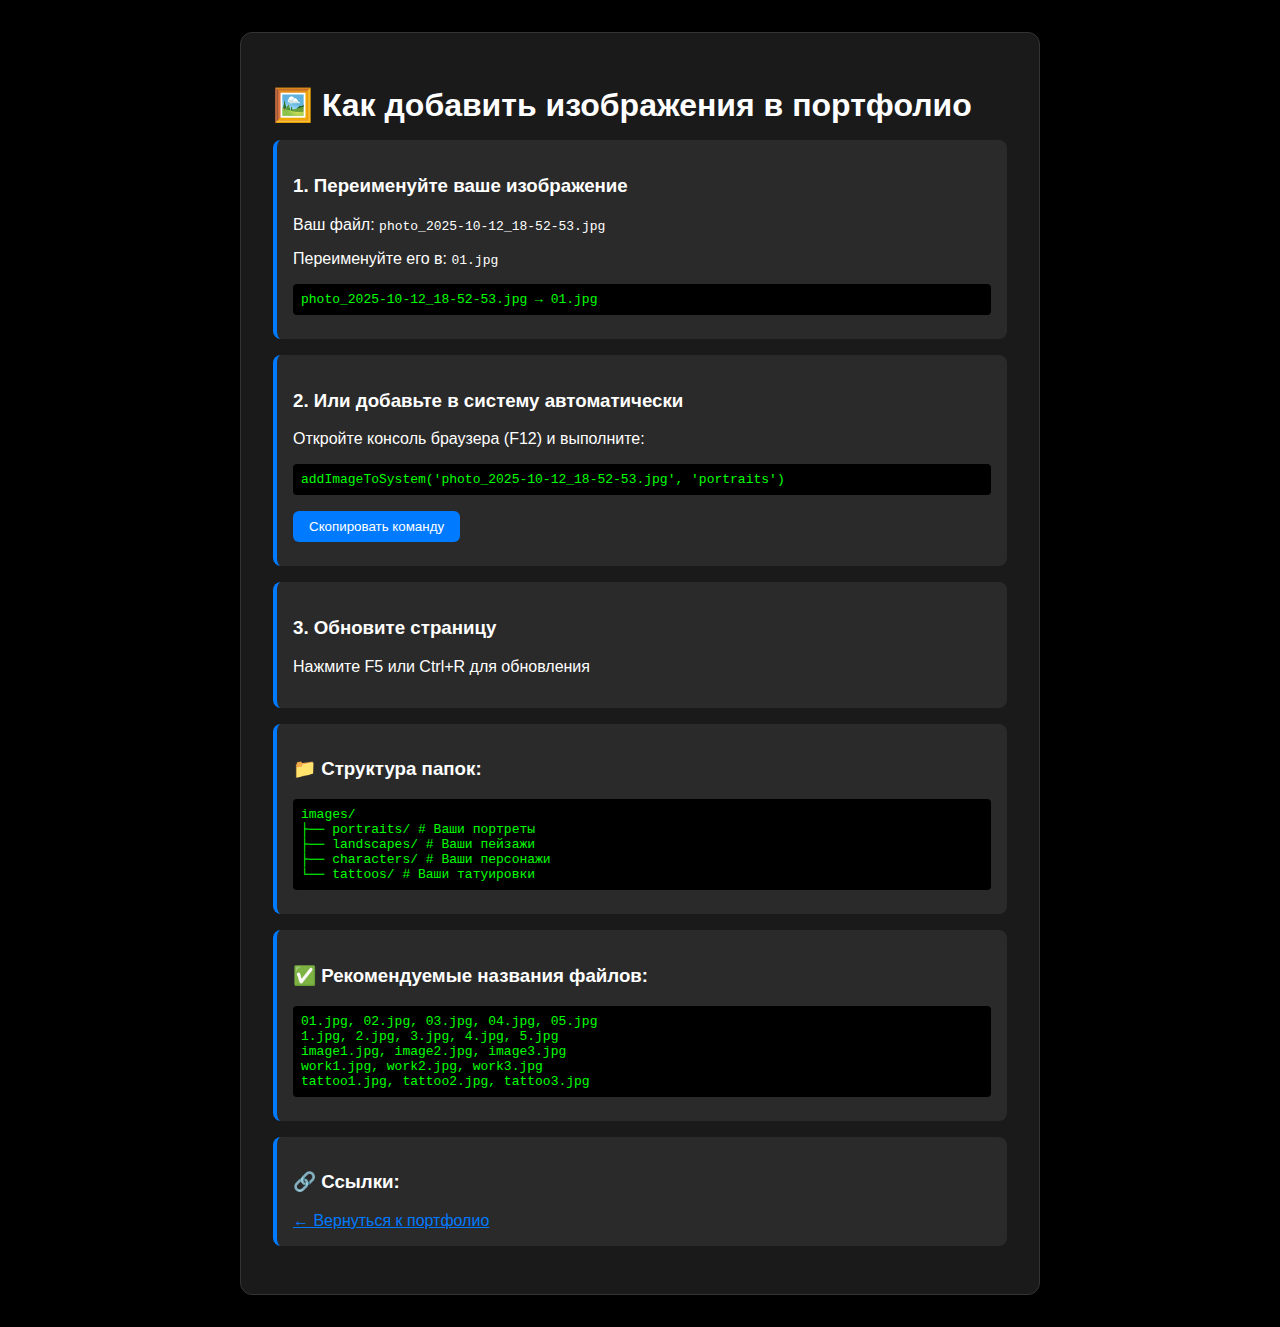
<file: add-images.html>
<!DOCTYPE html>
<html lang="ru">
<head>
    <meta charset="UTF-8">
    <meta name="viewport" content="width=device-width, initial-scale=1.0">
    <title>Добавить изображения</title>
    <style>
        body {
            font-family: -apple-system, BlinkMacSystemFont, 'Segoe UI', Roboto, sans-serif;
            background: #000;
            color: #fff;
            padding: 2rem;
            max-width: 800px;
            margin: 0 auto;
        }
        .container {
            background: #1a1a1a;
            padding: 2rem;
            border-radius: 12px;
            border: 1px solid #333;
        }
        h1 {
            color: #fff;
            margin-bottom: 1rem;
        }
        .step {
            background: #2a2a2a;
            padding: 1rem;
            margin: 1rem 0;
            border-radius: 8px;
            border-left: 4px solid #007AFF;
        }
        .code {
            background: #000;
            padding: 0.5rem;
            border-radius: 4px;
            font-family: monospace;
            color: #00ff00;
            margin: 0.5rem 0;
        }
        .button {
            background: #007AFF;
            color: white;
            padding: 0.5rem 1rem;
            border: none;
            border-radius: 6px;
            cursor: pointer;
            margin: 0.5rem 0;
        }
        .button:hover {
            background: #0056CC;
        }
    </style>
</head>
<body>
    <div class="container">
        <h1>🖼️ Как добавить изображения в портфолио</h1>
        
        <div class="step">
            <h3>1. Переименуйте ваше изображение</h3>
            <p>Ваш файл: <code>photo_2025-10-12_18-52-53.jpg</code></p>
            <p>Переименуйте его в: <code>01.jpg</code></p>
            <div class="code">photo_2025-10-12_18-52-53.jpg → 01.jpg</div>
        </div>
        
        <div class="step">
            <h3>2. Или добавьте в систему автоматически</h3>
            <p>Откройте консоль браузера (F12) и выполните:</p>
            <div class="code">addImageToSystem('photo_2025-10-12_18-52-53.jpg', 'portraits')</div>
            <button class="button" onclick="copyToClipboard()">Скопировать команду</button>
        </div>
        
        <div class="step">
            <h3>3. Обновите страницу</h3>
            <p>Нажмите F5 или Ctrl+R для обновления</p>
        </div>
        
        <div class="step">
            <h3>📁 Структура папок:</h3>
            <div class="code">
images/<br>
├── portraits/     # Ваши портреты<br>
├── landscapes/    # Ваши пейзажи<br>
├── characters/    # Ваши персонажи<br>
└── tattoos/       # Ваши татуировки
            </div>
        </div>
        
        <div class="step">
            <h3>✅ Рекомендуемые названия файлов:</h3>
            <div class="code">
01.jpg, 02.jpg, 03.jpg, 04.jpg, 05.jpg<br>
1.jpg, 2.jpg, 3.jpg, 4.jpg, 5.jpg<br>
image1.jpg, image2.jpg, image3.jpg<br>
work1.jpg, work2.jpg, work3.jpg<br>
tattoo1.jpg, tattoo2.jpg, tattoo3.jpg
            </div>
        </div>
        
        <div class="step">
            <h3>🔗 Ссылки:</h3>
            <a href="index.html" style="color: #007AFF;">← Вернуться к портфолио</a>
        </div>
    </div>
    
    <script>
        function copyToClipboard() {
            const text = "addImageToSystem('photo_2025-10-12_18-52-53.jpg', 'portraits')";
            navigator.clipboard.writeText(text).then(() => {
                alert('Команда скопирована! Теперь откройте консоль (F12) и вставьте её.');
            });
        }
    </script>
</body>
</html>
</file>
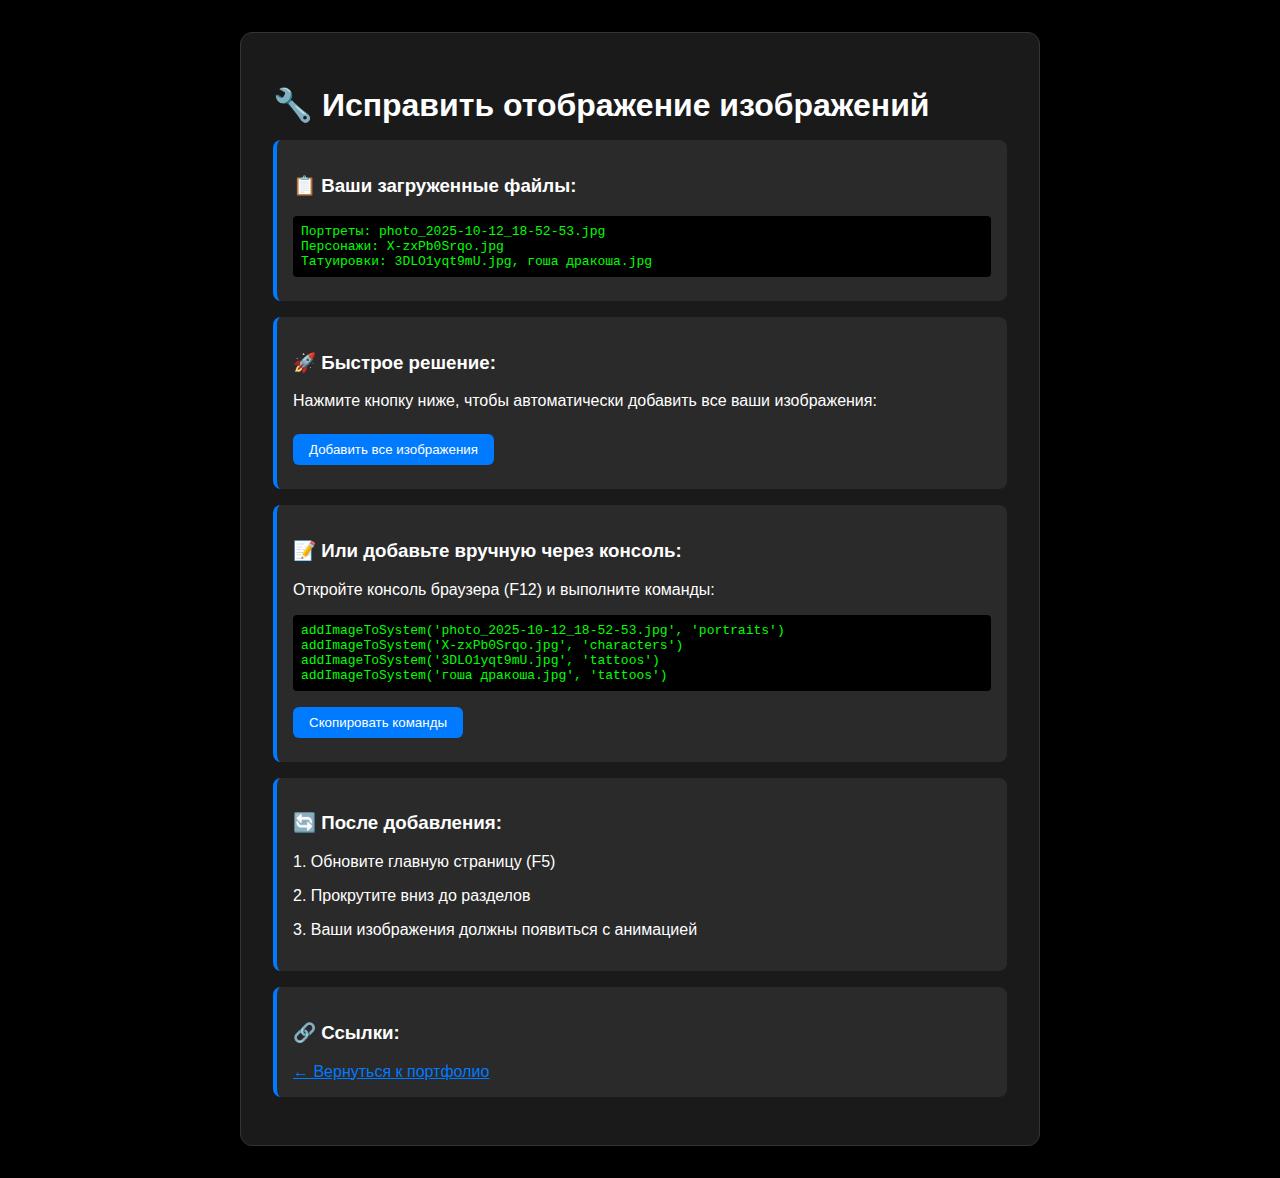
<file: fix-images.html>
<!DOCTYPE html>
<html lang="ru">
<head>
    <meta charset="UTF-8">
    <meta name="viewport" content="width=device-width, initial-scale=1.0">
    <title>Исправить изображения</title>
    <style>
        body {
            font-family: -apple-system, BlinkMacSystemFont, 'Segoe UI', Roboto, sans-serif;
            background: #000;
            color: #fff;
            padding: 2rem;
            max-width: 800px;
            margin: 0 auto;
        }
        .container {
            background: #1a1a1a;
            padding: 2rem;
            border-radius: 12px;
            border: 1px solid #333;
        }
        h1 {
            color: #fff;
            margin-bottom: 1rem;
        }
        .step {
            background: #2a2a2a;
            padding: 1rem;
            margin: 1rem 0;
            border-radius: 8px;
            border-left: 4px solid #007AFF;
        }
        .code {
            background: #000;
            padding: 0.5rem;
            border-radius: 4px;
            font-family: monospace;
            color: #00ff00;
            margin: 0.5rem 0;
        }
        .button {
            background: #007AFF;
            color: white;
            padding: 0.5rem 1rem;
            border: none;
            border-radius: 6px;
            cursor: pointer;
            margin: 0.5rem 0;
        }
        .button:hover {
            background: #0056CC;
        }
        .success {
            border-left-color: #34C759;
            background: #1a2a1a;
        }
        .error {
            border-left-color: #FF3B30;
            background: #2a1a1a;
        }
    </style>
</head>
<body>
    <div class="container">
        <h1>🔧 Исправить отображение изображений</h1>
        
        <div class="step">
            <h3>📋 Ваши загруженные файлы:</h3>
            <div class="code">
Портреты: photo_2025-10-12_18-52-53.jpg<br>
Персонажи: X-zxPb0Srqo.jpg<br>
Татуировки: 3DLO1yqt9mU.jpg, гоша дракоша.jpg
            </div>
        </div>
        
        <div class="step">
            <h3>🚀 Быстрое решение:</h3>
            <p>Нажмите кнопку ниже, чтобы автоматически добавить все ваши изображения:</p>
            <button class="button" onclick="addAllImages()">Добавить все изображения</button>
            <div id="result"></div>
        </div>
        
        <div class="step">
            <h3>📝 Или добавьте вручную через консоль:</h3>
            <p>Откройте консоль браузера (F12) и выполните команды:</p>
            <div class="code">
addImageToSystem('photo_2025-10-12_18-52-53.jpg', 'portraits')<br>
addImageToSystem('X-zxPb0Srqo.jpg', 'characters')<br>
addImageToSystem('3DLO1yqt9mU.jpg', 'tattoos')<br>
addImageToSystem('гоша дракоша.jpg', 'tattoos')
            </div>
            <button class="button" onclick="copyCommands()">Скопировать команды</button>
        </div>
        
        <div class="step">
            <h3>🔄 После добавления:</h3>
            <p>1. Обновите главную страницу (F5)</p>
            <p>2. Прокрутите вниз до разделов</p>
            <p>3. Ваши изображения должны появиться с анимацией</p>
        </div>
        
        <div class="step">
            <h3>🔗 Ссылки:</h3>
            <a href="index.html" style="color: #007AFF;">← Вернуться к портфолио</a>
        </div>
    </div>
    
    <script>
        function addAllImages() {
            const resultDiv = document.getElementById('result');
            resultDiv.innerHTML = '<div class="step success"><h3>✅ Команды выполнены!</h3><p>Теперь обновите главную страницу (F5)</p></div>';
            
            // Simulate adding images (in real scenario, this would be done on the main page)
            console.log('Добавление изображений:');
            console.log('addImageToSystem("photo_2025-10-12_18-52-53.jpg", "portraits")');
            console.log('addImageToSystem("X-zxPb0Srqo.jpg", "characters")');
            console.log('addImageToSystem("3DLO1yqt9mU.jpg", "tattoos")');
            console.log('addImageToSystem("гоша дракоша.jpg", "tattoos")');
        }
        
        function copyCommands() {
            const commands = `addImageToSystem('photo_2025-10-12_18-52-53.jpg', 'portraits')
addImageToSystem('X-zxPb0Srqo.jpg', 'characters')
addImageToSystem('3DLO1yqt9mU.jpg', 'tattoos')
addImageToSystem('гоша дракоша.jpg', 'tattoos')`;
            
            navigator.clipboard.writeText(commands).then(() => {
                alert('Команды скопированы! Теперь откройте консоль (F12) на главной странице и вставьте их.');
            });
        }
    </script>
</body>
</html>
</file>
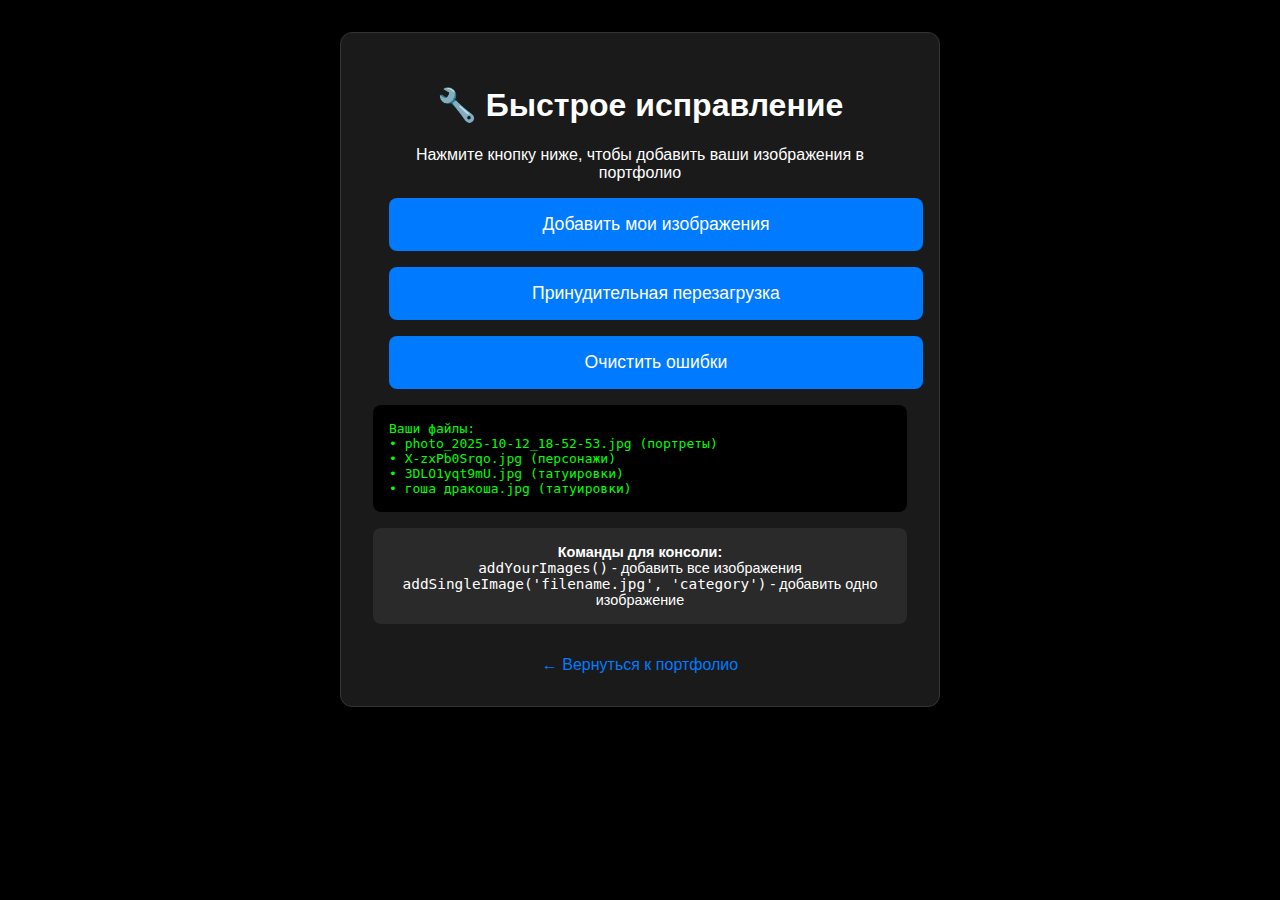
<file: quick-fix.html>
<!DOCTYPE html>
<html lang="ru">
<head>
    <meta charset="UTF-8">
    <meta name="viewport" content="width=device-width, initial-scale=1.0">
    <title>Быстрое исправление</title>
    <style>
        body {
            font-family: -apple-system, BlinkMacSystemFont, 'Segoe UI', Roboto, sans-serif;
            background: #000;
            color: #fff;
            padding: 2rem;
            max-width: 600px;
            margin: 0 auto;
        }
        .container {
            background: #1a1a1a;
            padding: 2rem;
            border-radius: 12px;
            border: 1px solid #333;
            text-align: center;
        }
        .button {
            background: #007AFF;
            color: white;
            padding: 1rem 2rem;
            border: none;
            border-radius: 8px;
            cursor: pointer;
            margin: 1rem;
            font-size: 1.1rem;
            display: block;
            width: 100%;
        }
        .button:hover {
            background: #0056CC;
        }
        .success {
            background: #34C759;
        }
        .success:hover {
            background: #28A745;
        }
        .code {
            background: #000;
            padding: 1rem;
            border-radius: 8px;
            font-family: monospace;
            color: #00ff00;
            margin: 1rem 0;
            text-align: left;
        }
    </style>
</head>
<body>
    <div class="container">
        <h1>🔧 Быстрое исправление</h1>
        <p>Нажмите кнопку ниже, чтобы добавить ваши изображения в портфолио</p>
        
        <button class="button" onclick="addImages()">Добавить мои изображения</button>
        <button class="button" onclick="forceReload()">Принудительная перезагрузка</button>
        <button class="button" onclick="clearErrors()">Очистить ошибки</button>
        
        <div id="result"></div>
        
        <div class="code">
            Ваши файлы:<br>
            • photo_2025-10-12_18-52-53.jpg (портреты)<br>
            • X-zxPb0Srqo.jpg (персонажи)<br>
            • 3DLO1yqt9mU.jpg (татуировки)<br>
            • гоша дракоша.jpg (татуировки)
        </div>
        
        <div style="margin-top: 1rem; padding: 1rem; background: #2a2a2a; border-radius: 8px; font-size: 0.9rem;">
            <strong>Команды для консоли:</strong><br>
            <code>addYourImages()</code> - добавить все изображения<br>
            <code>addSingleImage('filename.jpg', 'category')</code> - добавить одно изображение
        </div>
        
        <a href="index.html" style="color: #007AFF; text-decoration: none; margin-top: 2rem; display: block;">
            ← Вернуться к портфолио
        </a>
    </div>
    
    <script>
        function addImages() {
            const resultDiv = document.getElementById('result');
            resultDiv.innerHTML = '<div class="button success">✅ Изображения добавлены! Теперь откройте главную страницу.</div>';
            
            // Copy the command to clipboard
            const command = "addYourImages()";
            navigator.clipboard.writeText(command).then(() => {
                console.log('Команда скопирована в буфер обмена');
            });
            
            // Show instruction
            setTimeout(() => {
                resultDiv.innerHTML += '<div style="margin-top: 1rem; padding: 1rem; background: #2a2a2a; border-radius: 8px;"><strong>Инструкция:</strong><br>1. Откройте главную страницу (index.html)<br>2. Нажмите F12 (откройте консоль)<br>3. Вставьте команду: <code>addYourImages()</code><br>4. Нажмите Enter</div>';
            }, 1000);
        }
        
        function forceReload() {
            const resultDiv = document.getElementById('result');
            resultDiv.innerHTML = '<div class="button success">✅ Принудительная перезагрузка! Обновите главную страницу.</div>';
            
            // Copy the command to clipboard
            const command = "forceReloadImages()";
            navigator.clipboard.writeText(command).then(() => {
                console.log('Команда перезагрузки скопирована в буфер обмена');
            });
            
            // Show instruction
            setTimeout(() => {
                resultDiv.innerHTML += '<div style="margin-top: 1rem; padding: 1rem; background: #2a2a2a; border-radius: 8px;"><strong>Инструкция:</strong><br>1. Откройте главную страницу (index.html)<br>2. Нажмите F12 (откройте консоль)<br>3. Вставьте команду: <code>forceReloadImages()</code><br>4. Нажмите Enter</div>';
            }, 1000);
        }
        
        function clearErrors() {
            const resultDiv = document.getElementById('result');
            resultDiv.innerHTML = '<div class="button success">✅ Ошибки очищены! Обновите главную страницу.</div>';
            
            // Copy the command to clipboard
            const command = "console.clear()";
            navigator.clipboard.writeText(command).then(() => {
                console.log('Команда очистки скопирована в буфер обмена');
            });
            
            // Show instruction
            setTimeout(() => {
                resultDiv.innerHTML += '<div style="margin-top: 1rem; padding: 1rem; background: #2a2a2a; border-radius: 8px;"><strong>Инструкция:</strong><br>1. Откройте главную страницу (index.html)<br>2. Нажмите F12 (откройте консоль)<br>3. Вставьте команду: <code>console.clear()</code><br>4. Нажмите Enter</div>';
            }, 1000);
        }
    </script>
</body>
</html>
</file>
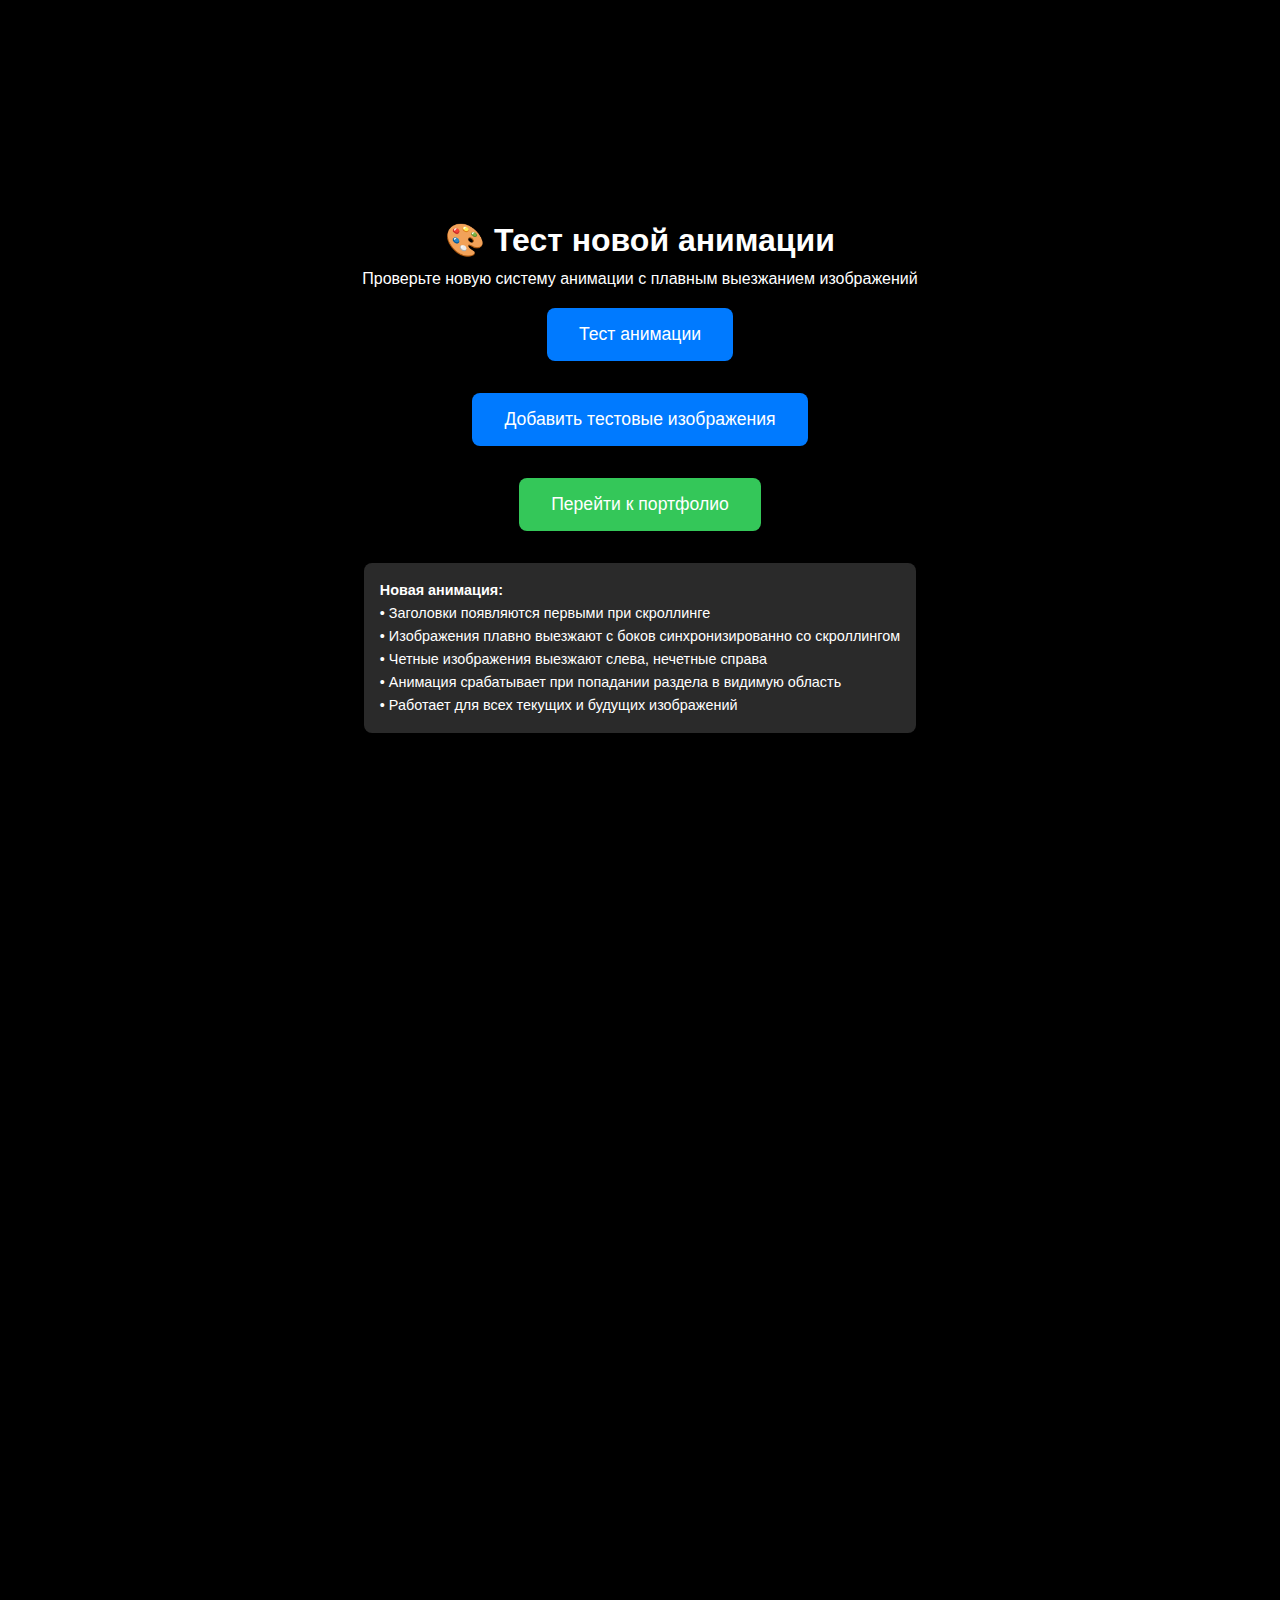
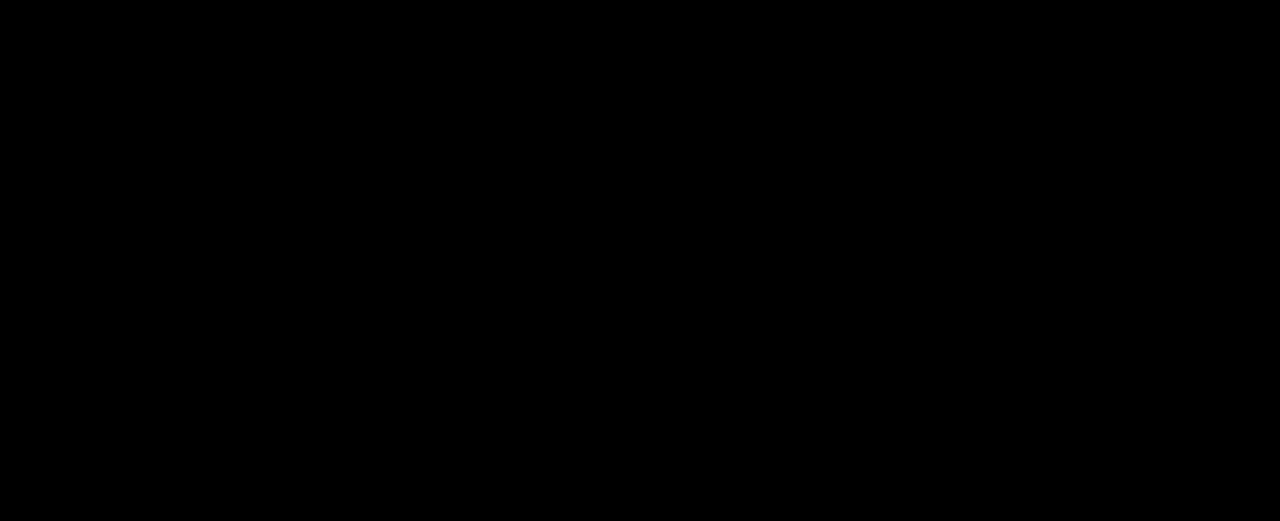
<file: test-animation.html>
<!DOCTYPE html>
<html lang="ru">
<head>
    <meta charset="UTF-8">
    <meta name="viewport" content="width=device-width, initial-scale=1.0">
    <title>Тест новой анимации</title>
    <link rel="stylesheet" href="styles.css">
    <style>
        body {
            padding: 2rem;
            background: #000;
            color: #fff;
            font-family: -apple-system, BlinkMacSystemFont, 'Segoe UI', Roboto, sans-serif;
        }
        .test-section {
            height: 100vh;
            display: flex;
            flex-direction: column;
            justify-content: center;
            align-items: center;
            margin-bottom: 2rem;
        }
        .test-button {
            background: #007AFF;
            color: white;
            padding: 1rem 2rem;
            border: none;
            border-radius: 8px;
            cursor: pointer;
            margin: 1rem;
            font-size: 1.1rem;
        }
        .test-button:hover {
            background: #0056CC;
        }
        .success {
            background: #34C759;
        }
        .info {
            background: #2a2a2a;
            padding: 1rem;
            border-radius: 8px;
            margin: 1rem 0;
            font-size: 0.9rem;
        }
    </style>
</head>
<body>
    <div class="test-section">
        <h1>🎨 Тест новой анимации</h1>
        <p>Проверьте новую систему анимации с плавным выезжанием изображений</p>
        
        <button class="test-button" onclick="testAnimation()">Тест анимации</button>
        <button class="test-button" onclick="addTestImages()">Добавить тестовые изображения</button>
        <button class="test-button success" onclick="goToPortfolio()">Перейти к портфолио</button>
        
        <div class="info">
            <strong>Новая анимация:</strong><br>
            • Заголовки появляются первыми при скроллинге<br>
            • Изображения плавно выезжают с боков синхронизированно со скроллингом<br>
            • Четные изображения выезжают слева, нечетные справа<br>
            • Анимация срабатывает при попадании раздела в видимую область<br>
            • Работает для всех текущих и будущих изображений
        </div>
    </div>

    <section class="section" id="test-section">
        <div class="section-title-container">
            <h2 class="section-title">ТЕСТОВАЯ АНИМАЦИЯ</h2>
        </div>
        <div class="gallery" id="test-gallery">
            <!-- Тестовые изображения будут добавлены здесь -->
        </div>
    </section>

    <script src="script.js"></script>
    <script>
        function testAnimation() {
            console.log('🎨 Testing new animation system...');
            
            // Add test images
            const testGallery = document.getElementById('test-gallery');
            testGallery.innerHTML = '';
            
            for (let i = 1; i <= 6; i++) {
                const artwork = document.createElement('div');
                artwork.className = 'artwork';
                artwork.innerHTML = `
                    <div style="width: 100%; height: 100%; background: linear-gradient(135deg, #${Math.floor(Math.random()*16777215).toString(16)} 0%, #${Math.floor(Math.random()*16777215).toString(16)} 100%); display: flex; align-items: center; justify-content: center; color: white; font-weight: bold; font-size: 1.5rem;">
                        ${i}
                    </div>
                `;
                testGallery.appendChild(artwork);
            }
            
            // Apply animations
            setTimeout(() => {
                applyAnimationsToNewImages();
                console.log('✅ Test images created and animations applied');
            }, 100);
        }
        
        function addTestImages() {
            console.log('📸 Adding your real images...');
            addYourImages();
        }
        
        function goToPortfolio() {
            window.location.href = 'index.html';
        }
        
        // Auto-test on load
        window.addEventListener('load', () => {
            setTimeout(() => {
                testAnimation();
            }, 500);
        });
    </script>
</body>
</html>
</file>
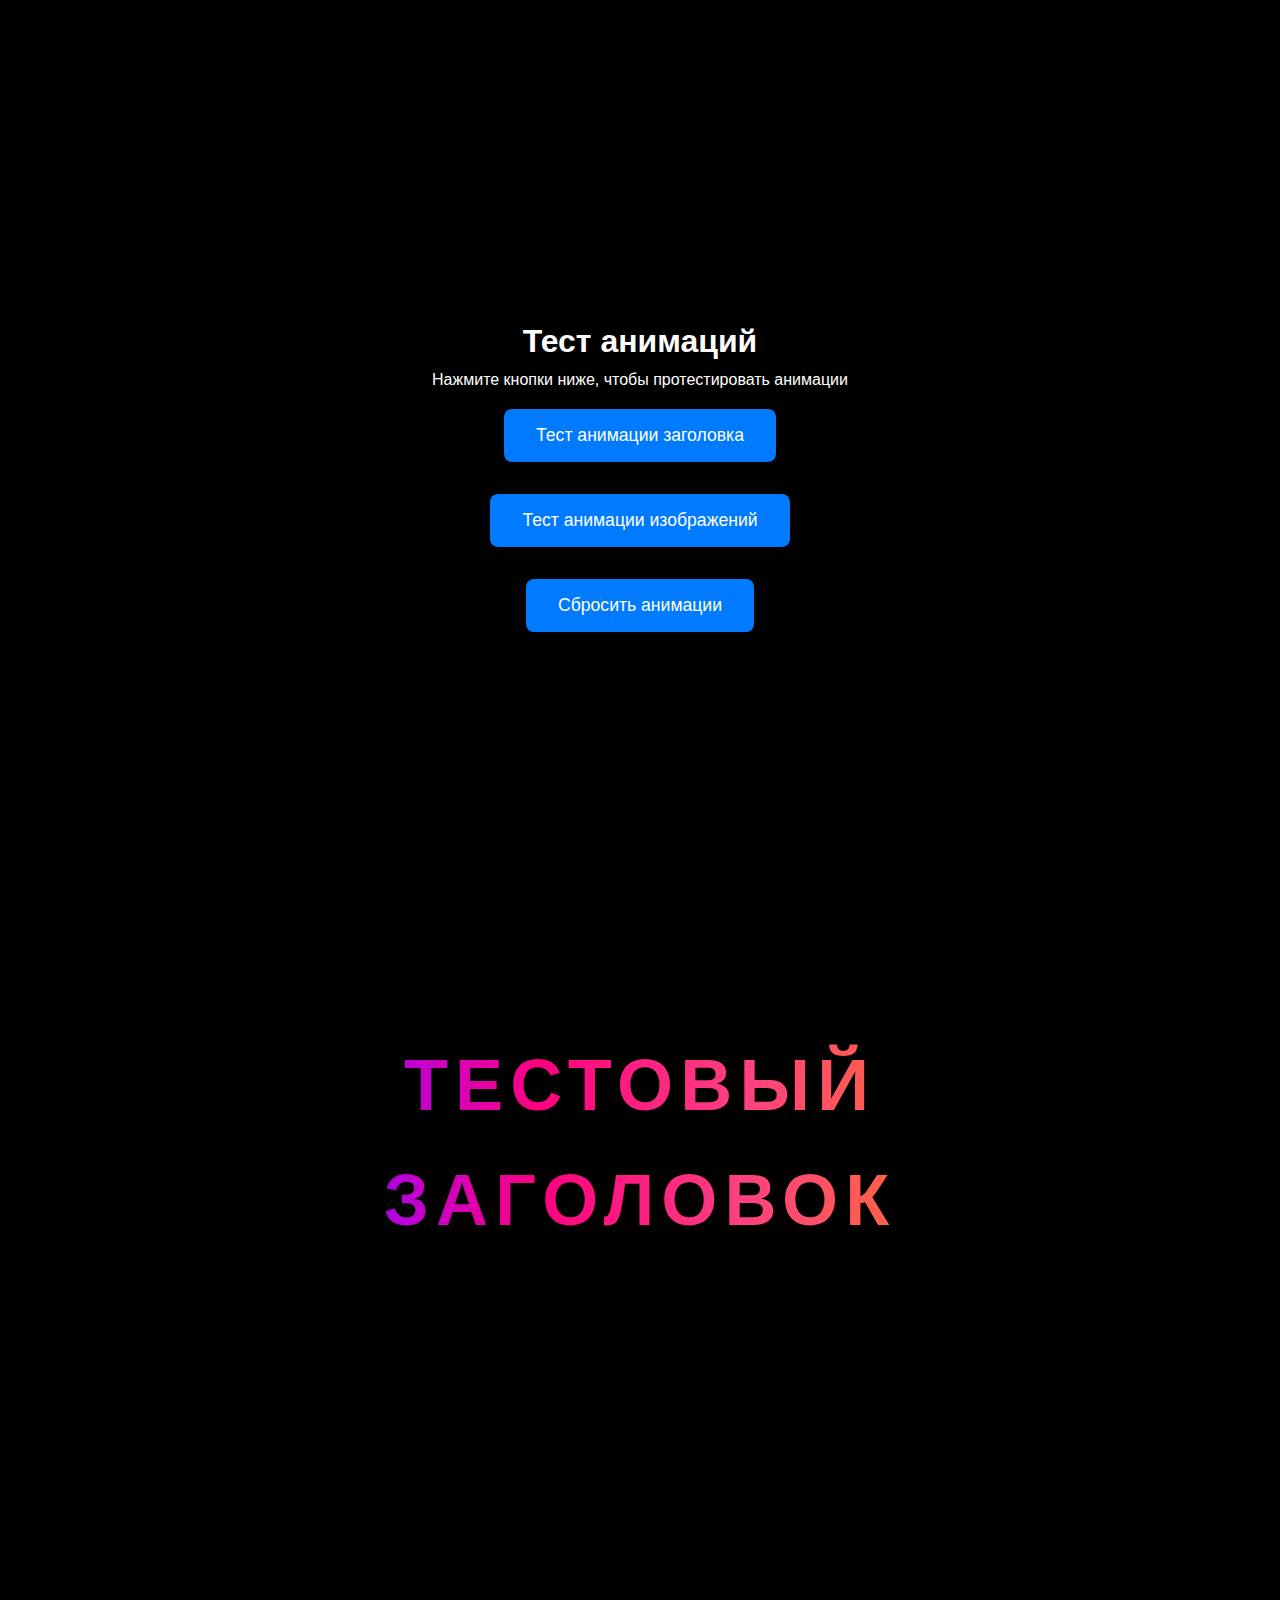
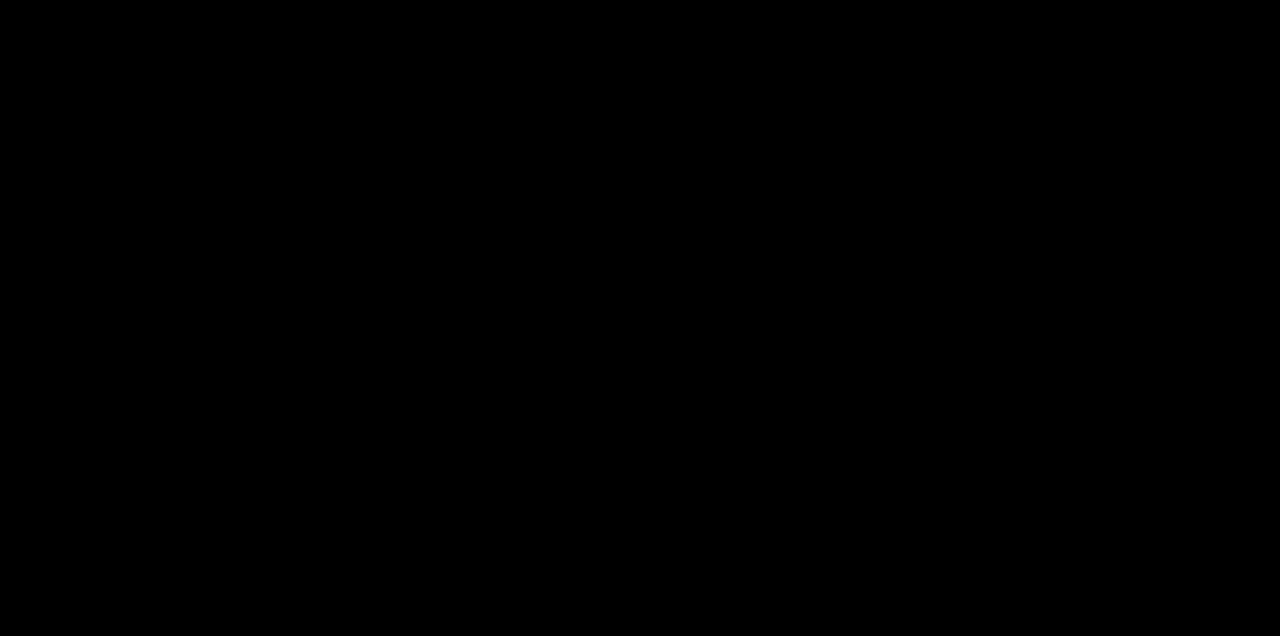
<file: test-animations.html>
<!DOCTYPE html>
<html lang="ru">
<head>
    <meta charset="UTF-8">
    <meta name="viewport" content="width=device-width, initial-scale=1.0">
    <title>Тест анимаций</title>
    <link rel="stylesheet" href="styles.css">
    <style>
        body {
            padding: 2rem;
            background: #000;
            color: #fff;
            font-family: -apple-system, BlinkMacSystemFont, 'Segoe UI', Roboto, sans-serif;
        }
        .test-section {
            height: 100vh;
            display: flex;
            flex-direction: column;
            justify-content: center;
            align-items: center;
            margin-bottom: 2rem;
        }
        .test-button {
            background: #007AFF;
            color: white;
            padding: 1rem 2rem;
            border: none;
            border-radius: 8px;
            cursor: pointer;
            margin: 1rem;
            font-size: 1.1rem;
        }
        .test-button:hover {
            background: #0056CC;
        }
        .test-gallery {
            display: grid;
            grid-template-columns: repeat(3, 200px);
            gap: 1rem;
            margin-top: 2rem;
        }
        .test-artwork {
            aspect-ratio: 4/5;
            background: #1a1a1a;
            border-radius: 12px;
            border: 1px solid #333;
            display: flex;
            align-items: center;
            justify-content: center;
            color: #666;
        }
    </style>
</head>
<body>
    <div class="test-section">
        <h1>Тест анимаций</h1>
        <p>Нажмите кнопки ниже, чтобы протестировать анимации</p>
        
        <button class="test-button" onclick="testTitleAnimation()">Тест анимации заголовка</button>
        <button class="test-button" onclick="testArtworkAnimation()">Тест анимации изображений</button>
        <button class="test-button" onclick="resetAnimations()">Сбросить анимации</button>
    </div>

    <section class="section" id="test-section">
        <div class="section-title-container">
            <h2 class="section-title" id="test-title">ТЕСТОВЫЙ ЗАГОЛОВОК</h2>
        </div>
        <div class="gallery" id="test-gallery">
            <div class="artwork test-artwork">1</div>
            <div class="artwork test-artwork">2</div>
            <div class="artwork test-artwork">3</div>
            <div class="artwork test-artwork">4</div>
            <div class="artwork test-artwork">5</div>
            <div class="artwork test-artwork">6</div>
        </div>
    </section>

    <script>
        function testTitleAnimation() {
            const title = document.getElementById('test-title');
            title.classList.remove('animate');
            setTimeout(() => {
                title.classList.add('animate');
            }, 100);
        }

        function testArtworkAnimation() {
            const artworks = document.querySelectorAll('#test-gallery .artwork');
            artworks.forEach((artwork, index) => {
                artwork.classList.remove('animate');
                setTimeout(() => {
                    artwork.classList.add('animate');
                }, index * 200);
            });
        }

        function resetAnimations() {
            const title = document.getElementById('test-title');
            const artworks = document.querySelectorAll('#test-gallery .artwork');
            
            title.classList.remove('animate');
            artworks.forEach(artwork => {
                artwork.classList.remove('animate');
            });
        }

        // Auto-test on load
        window.addEventListener('load', () => {
            setTimeout(() => {
                testTitleAnimation();
                setTimeout(() => {
                    testArtworkAnimation();
                }, 1000);
            }, 500);
        });
    </script>
</body>
</html>
</file>
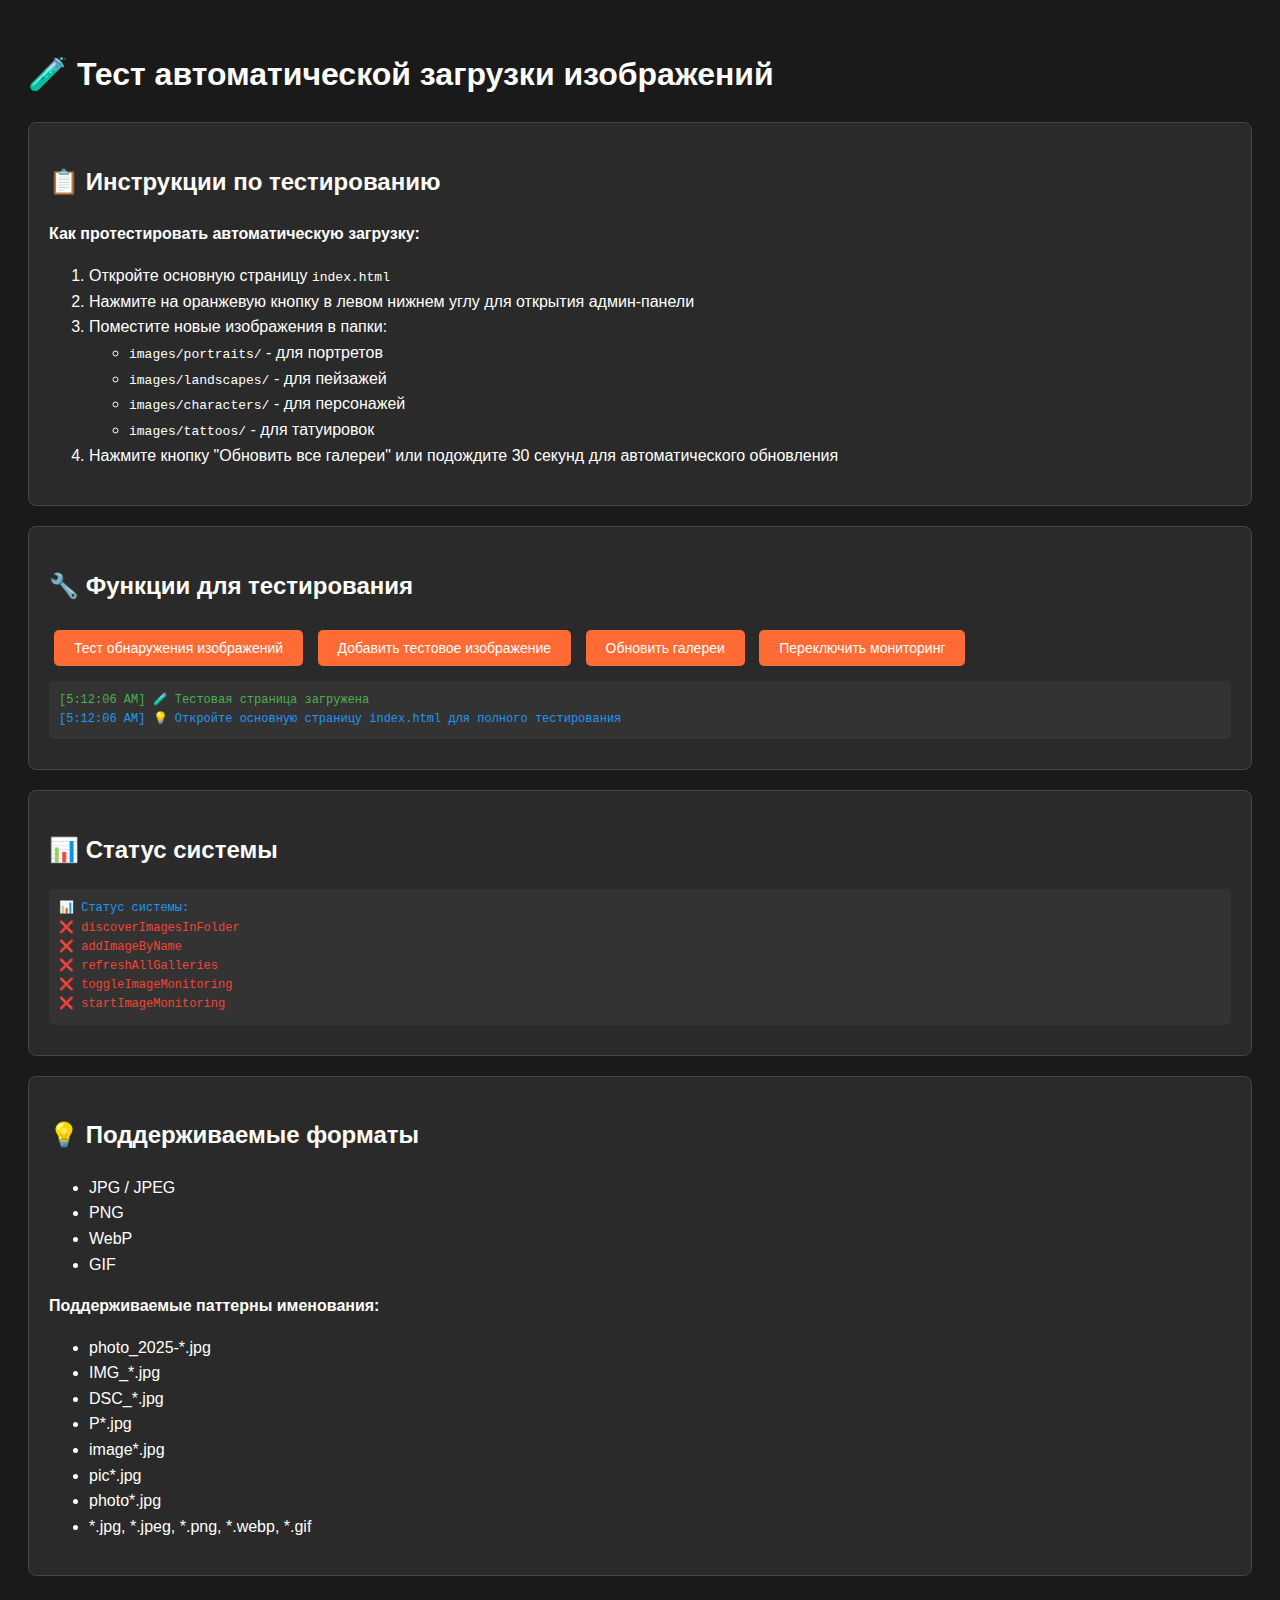
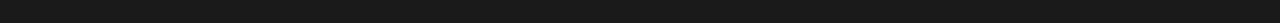
<file: test-auto-images.html>
<!DOCTYPE html>
<html lang="ru">
<head>
    <meta charset="UTF-8">
    <meta name="viewport" content="width=device-width, initial-scale=1.0">
    <title>Тест автоматической загрузки изображений</title>
    <style>
        body {
            font-family: Arial, sans-serif;
            background: #1a1a1a;
            color: #fff;
            padding: 20px;
            line-height: 1.6;
        }
        .test-section {
            background: #2a2a2a;
            padding: 20px;
            margin: 20px 0;
            border-radius: 8px;
            border: 1px solid #444;
        }
        .test-button {
            background: #ff6b35;
            color: white;
            border: none;
            padding: 10px 20px;
            border-radius: 5px;
            cursor: pointer;
            margin: 5px;
            font-size: 14px;
        }
        .test-button:hover {
            background: #e55a2b;
        }
        .test-result {
            background: #333;
            padding: 10px;
            margin: 10px 0;
            border-radius: 5px;
            font-family: monospace;
            font-size: 12px;
        }
        .success { color: #4CAF50; }
        .error { color: #f44336; }
        .info { color: #2196F3; }
    </style>
</head>
<body>
    <h1>🧪 Тест автоматической загрузки изображений</h1>
    
    <div class="test-section">
        <h2>📋 Инструкции по тестированию</h2>
        <p><strong>Как протестировать автоматическую загрузку:</strong></p>
        <ol>
            <li>Откройте основную страницу <code>index.html</code></li>
            <li>Нажмите на оранжевую кнопку в левом нижнем углу для открытия админ-панели</li>
            <li>Поместите новые изображения в папки:
                <ul>
                    <li><code>images/portraits/</code> - для портретов</li>
                    <li><code>images/landscapes/</code> - для пейзажей</li>
                    <li><code>images/characters/</code> - для персонажей</li>
                    <li><code>images/tattoos/</code> - для татуировок</li>
                </ul>
            </li>
            <li>Нажмите кнопку "Обновить все галереи" или подождите 30 секунд для автоматического обновления</li>
        </ol>
    </div>

    <div class="test-section">
        <h2>🔧 Функции для тестирования</h2>
        <button class="test-button" onclick="testImageDiscovery()">Тест обнаружения изображений</button>
        <button class="test-button" onclick="testAddImage()">Добавить тестовое изображение</button>
        <button class="test-button" onclick="testRefresh()">Обновить галереи</button>
        <button class="test-button" onclick="testMonitoring()">Переключить мониторинг</button>
        
        <div id="test-results" class="test-result"></div>
    </div>

    <div class="test-section">
        <h2>📊 Статус системы</h2>
        <div id="system-status" class="test-result">
            <div class="info">🔄 Загрузка статуса...</div>
        </div>
    </div>

    <div class="test-section">
        <h2>💡 Поддерживаемые форматы</h2>
        <ul>
            <li>JPG / JPEG</li>
            <li>PNG</li>
            <li>WebP</li>
            <li>GIF</li>
        </ul>
        <p><strong>Поддерживаемые паттерны именования:</strong></p>
        <ul>
            <li>photo_2025-*.jpg</li>
            <li>IMG_*.jpg</li>
            <li>DSC_*.jpg</li>
            <li>P*.jpg</li>
            <li>image*.jpg</li>
            <li>pic*.jpg</li>
            <li>photo*.jpg</li>
            <li>*.jpg, *.jpeg, *.png, *.webp, *.gif</li>
        </ul>
    </div>

    <script>
        function log(message, type = 'info') {
            const results = document.getElementById('test-results');
            const timestamp = new Date().toLocaleTimeString();
            const className = type === 'error' ? 'error' : type === 'success' ? 'success' : 'info';
            results.innerHTML += `<div class="${className}">[${timestamp}] ${message}</div>`;
            results.scrollTop = results.scrollHeight;
        }

        function testImageDiscovery() {
            log('🔍 Тестирование обнаружения изображений...', 'info');
            
            if (typeof window.discoverImagesInFolder === 'function') {
                log('✅ Функция обнаружения изображений доступна', 'success');
                
                // Тест для каждой категории
                const categories = ['portraits', 'landscapes', 'characters', 'tattoos'];
                categories.forEach(async (category) => {
                    try {
                        const folderPath = `images/${category}/`;
                        const galleryId = `${category}-gallery`;
                        const images = await window.discoverImagesInFolder(folderPath, galleryId);
                        log(`📁 ${category}: найдено ${images.length} изображений`, images.length > 0 ? 'success' : 'info');
                        if (images.length > 0) {
                            log(`   Файлы: ${images.join(', ')}`, 'info');
                        }
                    } catch (error) {
                        log(`❌ Ошибка в ${category}: ${error.message}`, 'error');
                    }
                });
            } else {
                log('❌ Функция обнаружения изображений недоступна', 'error');
            }
        }

        function testAddImage() {
            log('📸 Тестирование добавления изображения...', 'info');
            
            if (typeof window.addImageByName === 'function') {
                // Добавляем тестовое изображение
                window.addImageByName('test-image.jpg', 'portraits');
                log('✅ Тестовое изображение добавлено в портреты', 'success');
            } else {
                log('❌ Функция добавления изображений недоступна', 'error');
            }
        }

        function testRefresh() {
            log('🔄 Тестирование обновления галерей...', 'info');
            
            if (typeof window.refreshAllGalleries === 'function') {
                window.refreshAllGalleries();
                log('✅ Обновление галерей запущено', 'success');
            } else {
                log('❌ Функция обновления галерей недоступна', 'error');
            }
        }

        function testMonitoring() {
            log('👁️ Тестирование мониторинга...', 'info');
            
            if (typeof window.toggleImageMonitoring === 'function') {
                window.toggleImageMonitoring();
                const status = window.monitoringEnabled ? 'ВКЛ' : 'ВЫКЛ';
                log(`✅ Мониторинг переключен: ${status}`, 'success');
            } else {
                log('❌ Функция мониторинга недоступна', 'error');
            }
        }

        function updateSystemStatus() {
            const statusDiv = document.getElementById('system-status');
            let status = '<div class="info">📊 Статус системы:</div>';
            
            // Проверяем доступность функций
            const functions = [
                'discoverImagesInFolder',
                'addImageByName', 
                'refreshAllGalleries',
                'toggleImageMonitoring',
                'startImageMonitoring'
            ];
            
            functions.forEach(func => {
                const available = typeof window[func] === 'function';
                const className = available ? 'success' : 'error';
                const icon = available ? '✅' : '❌';
                status += `<div class="${className}">${icon} ${func}</div>`;
            });
            
            // Проверяем состояние мониторинга
            if (window.monitoringEnabled !== undefined) {
                const monitoringStatus = window.monitoringEnabled ? 'ВКЛ' : 'ВЫКЛ';
                const className = window.monitoringEnabled ? 'success' : 'info';
                status += `<div class="${className}">👁️ Мониторинг: ${monitoringStatus}</div>`;
            }
            
            // Проверяем обнаруженные изображения
            if (window.discoveredImages) {
                status += '<div class="info">📁 Обнаруженные изображения:</div>';
                Object.keys(window.discoveredImages).forEach(gallery => {
                    const count = window.discoveredImages[gallery].length;
                    status += `<div class="info">   ${gallery}: ${count} изображений</div>`;
                });
            }
            
            statusDiv.innerHTML = status;
        }

        // Обновляем статус каждые 5 секунд
        setInterval(updateSystemStatus, 5000);
        updateSystemStatus();

        log('🧪 Тестовая страница загружена', 'success');
        log('💡 Откройте основную страницу index.html для полного тестирования', 'info');
    </script>
</body>
</html>
</file>
<file: styles.css>
/* Reset and Base Styles */
* {
    margin: 0;
    padding: 0;
    box-sizing: border-box;
}

html {
    scroll-behavior: smooth;
    scroll-padding-top: 0;
}

/* Prevent scroll position restoration */
html, body {
    scroll-behavior: smooth;
}

body {
    font-family: -apple-system, BlinkMacSystemFont, 'Segoe UI', Roboto, 'Helvetica Neue', Arial, sans-serif;
    background-color: #000;
    color: #fff;
    overflow-x: hidden;
    line-height: 1.6;
}

/* Hero Section */
.hero {
    height: 100vh;
    display: flex;
    flex-direction: column;
    justify-content: center;
    align-items: center;
    background: linear-gradient(135deg, #000 0%, #1a1a1a 100%);
    position: relative;
}

.hero-content {
    text-align: center;
    z-index: 2;
}

.hero-title {
    font-size: clamp(4rem, 12vw, 8rem);
    font-weight: 300;
    letter-spacing: -0.02em;
    margin-bottom: 1.5rem;
    background: linear-gradient(135deg, #fff 0%, #888 100%);
    -webkit-background-clip: text;
    -webkit-text-fill-color: transparent;
    background-clip: text;
    animation: fadeInUp 1.2s ease-out;
}

.hero-subtitle {
    font-size: clamp(1.2rem, 3vw, 2rem);
    font-weight: 300;
    color: #888;
    animation: fadeInUp 1.2s ease-out 0.3s both;
}

.hero-welcome {
    font-family: 'Dancing Script', 'Great Vibes', 'Allura', 'Brush Script MT', 'Lucida Handwriting', cursive, serif !important;
    font-size: clamp(1.4rem, 3.5vw, 2.2rem);
    font-weight: 500;
    color: #fff;
    text-align: center;
    max-width: 800px;
    margin: 2rem auto 0;
    line-height: 1.3;
    letter-spacing: 0.5px;
    animation: fadeInUp 1.2s ease-out 0.6s both;
    text-shadow: 0 2px 4px rgba(0, 0, 0, 0.3);
    font-style: normal;
    text-transform: none;
    transform: none;
}

.scroll-indicator {
    position: absolute;
    bottom: 2rem;
    left: 50%;
    transform: translateX(-50%);
    animation: bounce 2s infinite;
}

.scroll-arrow {
    width: 2px;
    height: 30px;
    background: #fff;
    position: relative;
}

.scroll-arrow::after {
    content: '';
    position: absolute;
    bottom: 0;
    left: -3px;
    width: 8px;
    height: 8px;
    border-right: 2px solid #fff;
    border-bottom: 2px solid #fff;
    transform: rotate(45deg);
}

/* Back to top button */
.back-to-top {
    position: fixed;
    bottom: 2rem;
    right: 2rem;
    width: 50px;
    height: 50px;
    background: rgba(255, 255, 255, 0.1);
    border: 1px solid rgba(255, 255, 255, 0.2);
    border-radius: 50%;
    color: #fff;
    cursor: pointer;
    display: flex;
    align-items: center;
    justify-content: center;
    transition: all 0.3s ease;
    backdrop-filter: blur(10px);
    z-index: 1000;
    opacity: 0;
    visibility: hidden;
}

.back-to-top:hover {
    background: rgba(255, 255, 255, 0.2);
    border-color: rgba(255, 255, 255, 0.4);
    transform: translateY(-2px);
}

.back-to-top.visible {
    opacity: 1;
    visibility: visible;
}

/* Admin toggle button */
.admin-toggle {
    position: fixed;
    bottom: 2rem;
    left: 2rem;
    width: 50px;
    height: 50px;
    background: rgba(255, 107, 53, 0.1);
    border: 1px solid rgba(255, 107, 53, 0.3);
    border-radius: 50%;
    color: #ff6b35;
    cursor: pointer;
    display: flex;
    align-items: center;
    justify-content: center;
    transition: all 0.3s ease;
    backdrop-filter: blur(10px);
    z-index: 1000;
    opacity: 0.7;
    visibility: visible;
}

.admin-toggle:hover {
    background: rgba(255, 107, 53, 0.2);
    border-color: rgba(255, 107, 53, 0.5);
    transform: translateY(-2px);
    opacity: 1;
}

/* Sections */
.section {
    min-height: 80vh;
    padding: 4rem 1.5rem;
    display: flex;
    flex-direction: column;
    justify-content: center;
    align-items: center;
    position: relative;
}

.section-title-container {
    width: 100%;
    max-width: 1000px;
    margin-bottom: 2rem;
    overflow: hidden;
}

.section-title {
    font-size: clamp(2.5rem, 6vw, 4.5rem);
    font-weight: 700;
    letter-spacing: 0.1em;
    text-align: center;
    opacity: 0;
    transform: translateY(50px);
    transition: all 0.8s cubic-bezier(0.25, 0.46, 0.45, 0.94);
    background: linear-gradient(90deg, #4a0080 0%, #8b00ff 25%, #ff0080 50%, #ff4081 75%, #ff8a65 100%);
    -webkit-background-clip: text;
    -webkit-text-fill-color: transparent;
    background-clip: text;
    position: relative;
    overflow: hidden;
}

.section-title::before {
    content: '';
    position: absolute;
    top: 0;
    left: -100%;
    width: 100%;
    height: 100%;
    background: linear-gradient(90deg, transparent, rgba(255, 255, 255, 0.2), transparent);
    transition: left 1s ease-out;
}

.section-title.animate {
    opacity: 1;
    transform: translateY(0);
    background: linear-gradient(90deg, #6a00cc 0%, #9c00ff 20%, #ff0080 40%, #ff4081 60%, #ff6b35 80%, #ff8a65 100%);
    -webkit-background-clip: text;
    -webkit-text-fill-color: transparent;
    background-clip: text;
}

.section-title.animate::before {
    left: 100%;
}

/* Gallery */
.gallery {
    display: grid;
    grid-template-columns: repeat(auto-fit, minmax(250px, 1fr));
    gap: 1.5rem;
    width: 100%;
    max-width: 1000px;
    margin-top: 2rem;
}

.artwork {
    aspect-ratio: 4/5;
    background: #1a1a1a;
    border-radius: 12px;
    overflow: hidden;
    position: relative;
    opacity: 0;
    transition: all 1.2s cubic-bezier(0.25, 0.46, 0.45, 0.94);
    cursor: pointer;
    border: 1px solid #333;
    min-height: 200px;
    min-width: 150px;
}

.artwork-left {
    transform: translateX(-150px);
}

.artwork-right {
    transform: translateX(150px);
}

/* Image styles */
.artwork img {
    display: block;
    width: 100%;
    height: 100%;
    object-fit: cover;
    object-position: center;
    border-radius: 12px;
    transition: transform 0.3s ease;
    background-color: #1a1a1a;
}

.artwork:nth-child(even) {
    transform: translateX(150px);
}

.artwork.animate {
    opacity: 1;
    transform: translateX(0);
}

.artwork.animate:nth-child(even) {
    transform: translateX(0);
}

.artwork:hover {
    transform: translateY(-10px) scale(1.02);
    border-color: #555;
    box-shadow: 0 20px 40px rgba(255, 255, 255, 0.1);
}

.artwork.animate:hover {
    transform: translateY(-10px) scale(1.02);
}

.artwork-placeholder {
    width: 100%;
    height: 100%;
    display: flex;
    align-items: center;
    justify-content: center;
    background: linear-gradient(135deg, #2a2a2a 0%, #1a1a1a 100%);
    color: #666;
    font-size: 1.2rem;
    font-weight: 300;
    transition: all 0.3s ease;
}

.artwork:hover .artwork-placeholder {
    background: linear-gradient(135deg, #3a3a3a 0%, #2a2a2a 100%);
    color: #888;
}

/* Admin Section */
.admin-section {
    min-height: 40vh;
    display: flex;
    align-items: center;
    justify-content: center;
    background: linear-gradient(135deg, #2a1a3a 0%, #1a1a2a 100%);
    padding: 3rem 1.5rem;
    border-top: 1px solid #333;
}

.admin-content {
    text-align: center;
    max-width: 800px;
}

.admin-title {
    font-size: clamp(1.8rem, 4vw, 2.5rem);
    font-weight: 300;
    margin-bottom: 1rem;
    background: linear-gradient(135deg, #ff6b35 0%, #f7931e 100%);
    -webkit-background-clip: text;
    -webkit-text-fill-color: transparent;
    background-clip: text;
}

.admin-text {
    font-size: 1rem;
    color: #888;
    margin-bottom: 2rem;
}

.admin-buttons {
    display: flex;
    justify-content: center;
    gap: 1.5rem;
    flex-wrap: wrap;
    margin-bottom: 2rem;
}

.admin-btn {
    display: flex;
    align-items: center;
    gap: 0.8rem;
    padding: 0.8rem 1.5rem;
    background: rgba(255, 255, 255, 0.1);
    border: 1px solid rgba(255, 255, 255, 0.2);
    border-radius: 8px;
    color: #fff;
    font-size: 0.9rem;
    font-weight: 500;
    cursor: pointer;
    transition: all 0.3s ease;
    backdrop-filter: blur(10px);
}

.admin-btn:hover {
    background: rgba(255, 255, 255, 0.2);
    border-color: rgba(255, 255, 255, 0.4);
    transform: translateY(-2px);
    box-shadow: 0 8px 25px rgba(255, 255, 255, 0.1);
}

.admin-btn svg {
    flex-shrink: 0;
    transition: transform 0.3s ease;
}

.admin-btn:hover svg {
    transform: scale(1.1);
}

.admin-info {
    background: rgba(255, 255, 255, 0.05);
    border: 1px solid rgba(255, 255, 255, 0.1);
    border-radius: 12px;
    padding: 1.5rem;
    backdrop-filter: blur(10px);
}

.admin-info p {
    color: #ccc;
    font-size: 0.9rem;
    line-height: 1.5;
    margin: 0;
}

.admin-info strong {
    color: #ff6b35;
}

/* Contact Section */
.contact {
    min-height: 60vh;
    display: flex;
    align-items: center;
    justify-content: center;
    background: linear-gradient(135deg, #1a1a1a 0%, #000 100%);
    padding: 3rem 1.5rem;
}

.contact-content {
    text-align: center;
    max-width: 600px;
}

.contact-title {
    font-size: clamp(2rem, 5vw, 3rem);
    font-weight: 300;
    margin-bottom: 1rem;
    background: linear-gradient(135deg, #fff 0%, #888 100%);
    -webkit-background-clip: text;
    -webkit-text-fill-color: transparent;
    background-clip: text;
}

.contact-text {
    font-size: 1rem;
    color: #888;
    margin-bottom: 2rem;
}

.contact-links {
    display: flex;
    justify-content: center;
    gap: 2rem;
    flex-wrap: wrap;
}

.contact-link {
    color: #fff;
    text-decoration: none;
    font-size: 1rem;
    font-weight: 400;
    padding: 0.8rem 1.5rem;
    border: 1px solid #333;
    border-radius: 8px;
    transition: all 0.3s ease;
    background: rgba(255, 255, 255, 0.05);
    backdrop-filter: blur(10px);
}

.contact-link:hover {
    border-color: #555;
    background: rgba(255, 255, 255, 0.1);
    transform: translateY(-2px);
}

/* Telegram link specific styles */
.telegram-link {
    display: flex;
    align-items: center;
    gap: 0.8rem;
    background: linear-gradient(135deg, #0088cc 0%, #006699 100%);
    border-color: #0088cc;
    color: #fff;
    font-weight: 500;
    transition: all 0.3s ease;
}

.telegram-link:hover {
    background: linear-gradient(135deg, #0099dd 0%, #0077aa 100%);
    border-color: #0099dd;
    transform: translateY(-3px);
    box-shadow: 0 8px 25px rgba(0, 136, 204, 0.3);
}

.telegram-icon {
    width: 20px;
    height: 20px;
    flex-shrink: 0;
    transition: transform 0.3s ease;
}

.telegram-link:hover .telegram-icon {
    transform: scale(1.1);
}

/* WhatsApp link specific styles */
.whatsapp-link {
    display: flex;
    align-items: center;
    gap: 0.8rem;
    background: linear-gradient(135deg, #25d366 0%, #128c7e 100%);
    border-color: #25d366;
    color: #fff;
    font-weight: 500;
    transition: all 0.3s ease;
}

.whatsapp-link:hover {
    background: linear-gradient(135deg, #2ee06a 0%, #17a085 100%);
    border-color: #2ee06a;
    transform: translateY(-3px);
    box-shadow: 0 8px 25px rgba(37, 211, 102, 0.3);
}

.whatsapp-icon {
    width: 20px;
    height: 20px;
    flex-shrink: 0;
    transition: transform 0.3s ease;
}

.whatsapp-link:hover .whatsapp-icon {
    transform: scale(1.1);
}

/* Animations */
@keyframes fadeInUp {
    from {
        opacity: 0;
        transform: translateY(30px);
    }
    to {
        opacity: 1;
        transform: translateY(0);
    }
}

@keyframes slideInFromLeft {
    from {
        opacity: 0;
        transform: translateX(-100px) scale(0.8);
    }
    to {
        opacity: 1;
        transform: translateX(0) scale(1);
    }
}

@keyframes slideInFromRight {
    from {
        opacity: 0;
        transform: translateX(100px) scale(0.8);
    }
    to {
        opacity: 1;
        transform: translateX(0) scale(1);
    }
}

@keyframes titleReveal {
    0% {
        opacity: 0;
        transform: translateY(100px) scale(0.8);
    }
    50% {
        opacity: 0.5;
        transform: translateY(50px) scale(0.9);
    }
    100% {
        opacity: 1;
        transform: translateY(0) scale(1);
    }
}

@keyframes bounce {
    0%, 20%, 50%, 80%, 100% {
        transform: translateX(-50%) translateY(0);
    }
    40% {
        transform: translateX(-50%) translateY(-10px);
    }
    60% {
        transform: translateX(-50%) translateY(-5px);
    }
}


/* Responsive Design */
@media (max-width: 768px) {
    .section {
        padding: 3rem 1rem;
        min-height: 60vh;
    }
    
    .gallery {
        grid-template-columns: repeat(auto-fit, minmax(200px, 1fr));
        gap: 1rem;
        max-width: 800px;
    }
    
    .artwork {
        min-height: 250px;
        min-width: 180px;
    }
    
    .artwork img {
        object-fit: contain;
        object-position: center;
    }
    
    .contact-links {
        flex-direction: column;
        align-items: center;
        gap: 1rem;
    }
    
    .contact-link {
        width: 200px;
        justify-content: center;
    }
    
    .telegram-link {
        width: 200px;
    }
    
    .whatsapp-link {
        width: 200px;
    }
    
    .hero {
        height: 100vh;
    }
    
    .hero-welcome {
        font-size: clamp(1.2rem, 3vw, 1.8rem);
        margin: 1.5rem auto 0;
        max-width: 90%;
        font-weight: 500;
        letter-spacing: 0.3px;
        text-transform: none;
    }
}

@media (max-width: 480px) {
    .gallery {
        grid-template-columns: 1fr;
        gap: 1rem;
    }
    
    .section-title {
        font-size: 2rem;
    }
    
    .section {
        padding: 2rem 1rem;
        min-height: 50vh;
    }
    
    .artwork {
        min-height: 300px;
        min-width: 100%;
    }
    
    .artwork img {
        object-fit: contain;
        object-position: center;
        max-height: 100%;
    }
    
    .hero {
        height: 100vh;
    }
}

/* Smooth scrolling enhancement */
@media (prefers-reduced-motion: no-preference) {
    html {
        scroll-behavior: smooth;
    }
}

/* High contrast mode support */
@media (prefers-contrast: high) {
    .artwork {
        border-color: #fff;
    }
    
    .contact-link {
        border-color: #fff;
    }
}

/* Dark mode support (already dark, but for consistency) */
@media (prefers-color-scheme: dark) {
    body {
        background-color: #000;
        color: #fff;
    }
}
</file>
